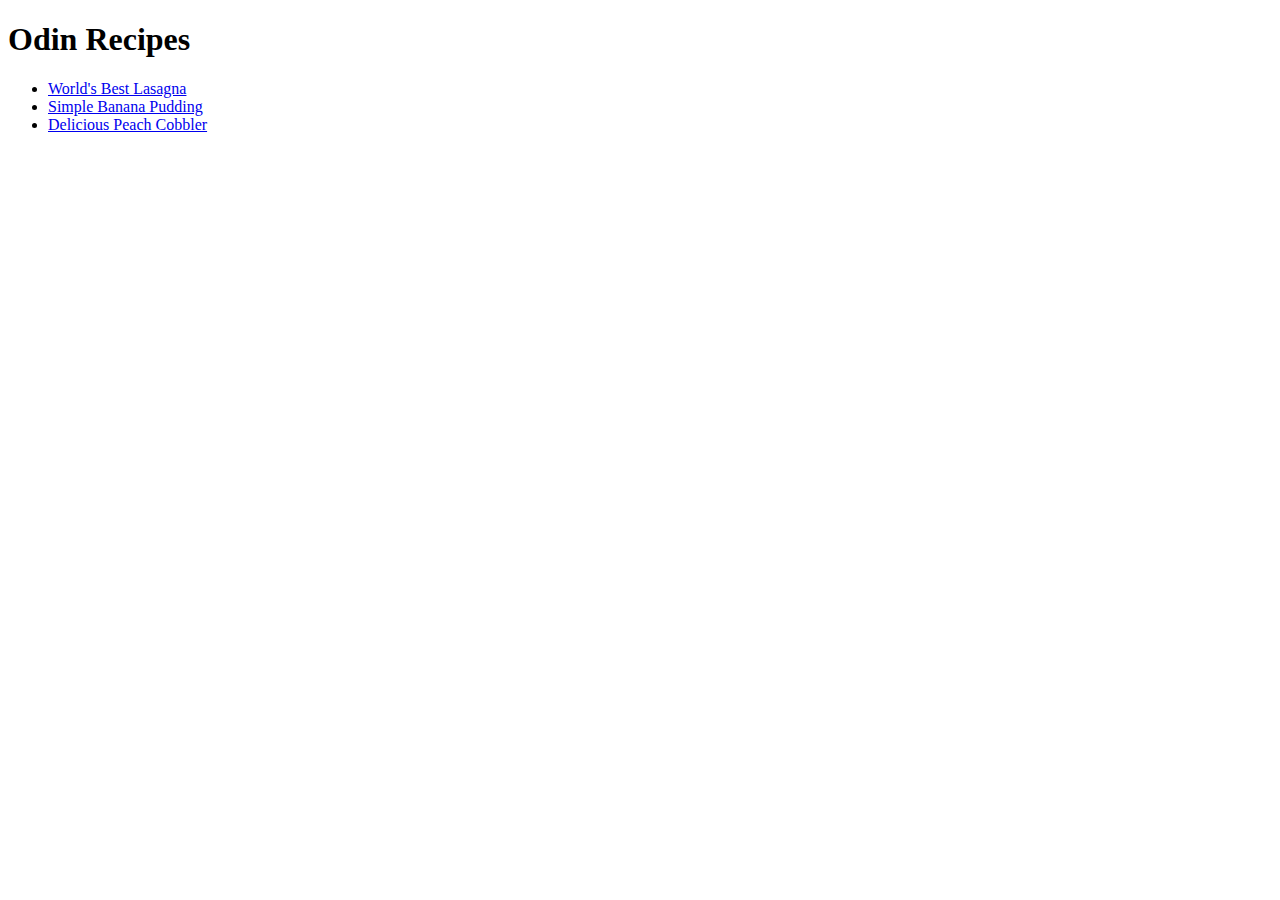
<file: index.html>
<!DOCTYPE html>
<html lang="en">
<head>
    <meta charset="UTF-8">
    <meta name="viewport" content="width=device-width, initial-scale=1.0">
    <title>Odin Recipes</title>
</head>
<body>
    <h1>Odin Recipes</h1>
    <ul>
        <li>
            <a href="./recipes-list/lasagna.html" target="_blank" rel="noopener noreferrer">World's Best Lasagna</a>
        </li>
        <li>
            <a href="./recipes-list/banana-pudding.html" target="_blank" rel="noopener noreferrer">Simple Banana Pudding</a>
        </li>
        <li>
            <a href="./recipes-list/peach-cobbler.html" target="_blank" rel="noopener noreferrer">Delicious Peach Cobbler</a>
        </li>
    </ul>
</body>
</html>
</file>
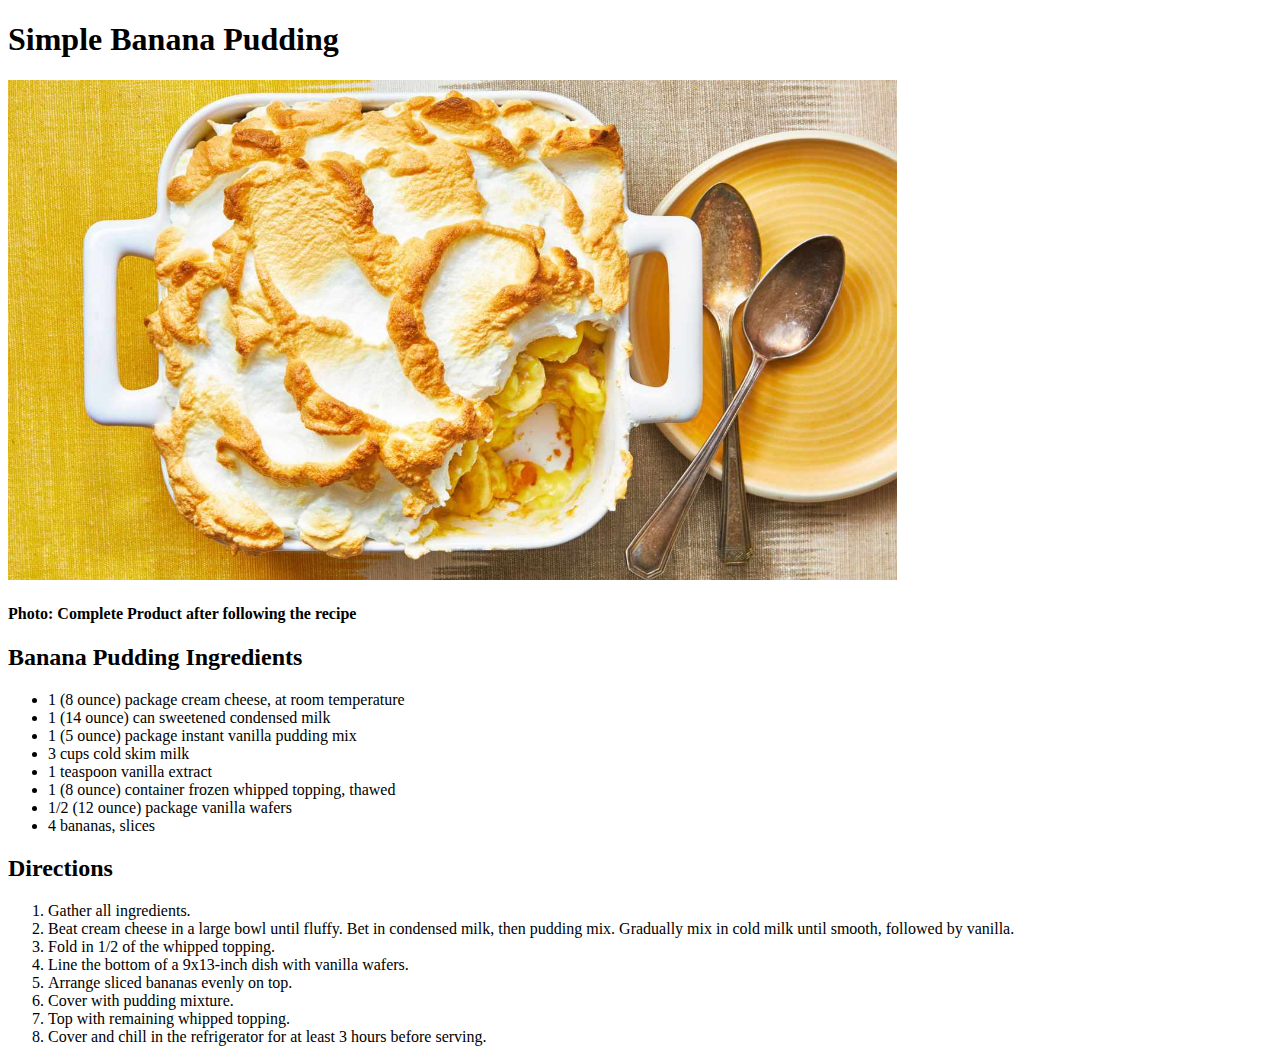
<file: recipes-list/banana-pudding.html>
<!DOCTYPE html>
<html lang="en">
<head>
    <meta charset="UTF-8">
    <meta name="viewport" content="width=device-width, initial-scale=1.0">
    <title>Simple Banana Pudding </title>
</head>
<body>
    <h1>Simple Banana Pudding</h1>
    <img src="../img/banana-pudding.jpg" alt="Complete Banana Pudding" height="500">
    <h4>Photo: Complete Product after following the recipe</h4>

    <h2>Banana Pudding Ingredients</h2>
    <ul>
        <li>1 (8 ounce) package cream cheese, at room temperature</li>
        <li>1 (14 ounce) can sweetened condensed milk</li>
        <li>1 (5 ounce) package instant vanilla pudding mix</li>
        <li>3 cups cold skim milk</li>
        <li>1 teaspoon vanilla extract</li>
        <li>1 (8 ounce) container frozen whipped topping, thawed</li>
        <li>1/2 (12 ounce) package vanilla wafers</li>
        <li>4 bananas, slices</li>
    </ul>

    <h2>Directions</h2>
    <ol>
        <li>Gather all ingredients.</li>
        <li>Beat cream cheese in a large bowl until fluffy. Bet in condensed milk, then pudding
            mix. Gradually mix in cold milk until smooth, followed by vanilla.
        </li>
        <li>Fold in 1/2 of the whipped topping.</li>
        <li>Line the bottom of a 9x13-inch dish with vanilla wafers.</li>
        <li>Arrange sliced bananas evenly on top.</li>
        <li>Cover with pudding mixture.</li>
        <li>Top with remaining whipped topping.</li>
        <li>Cover and chill in the refrigerator for at least 3 hours before serving.</li>
        
    </ol>
</body>
</html>
</file>
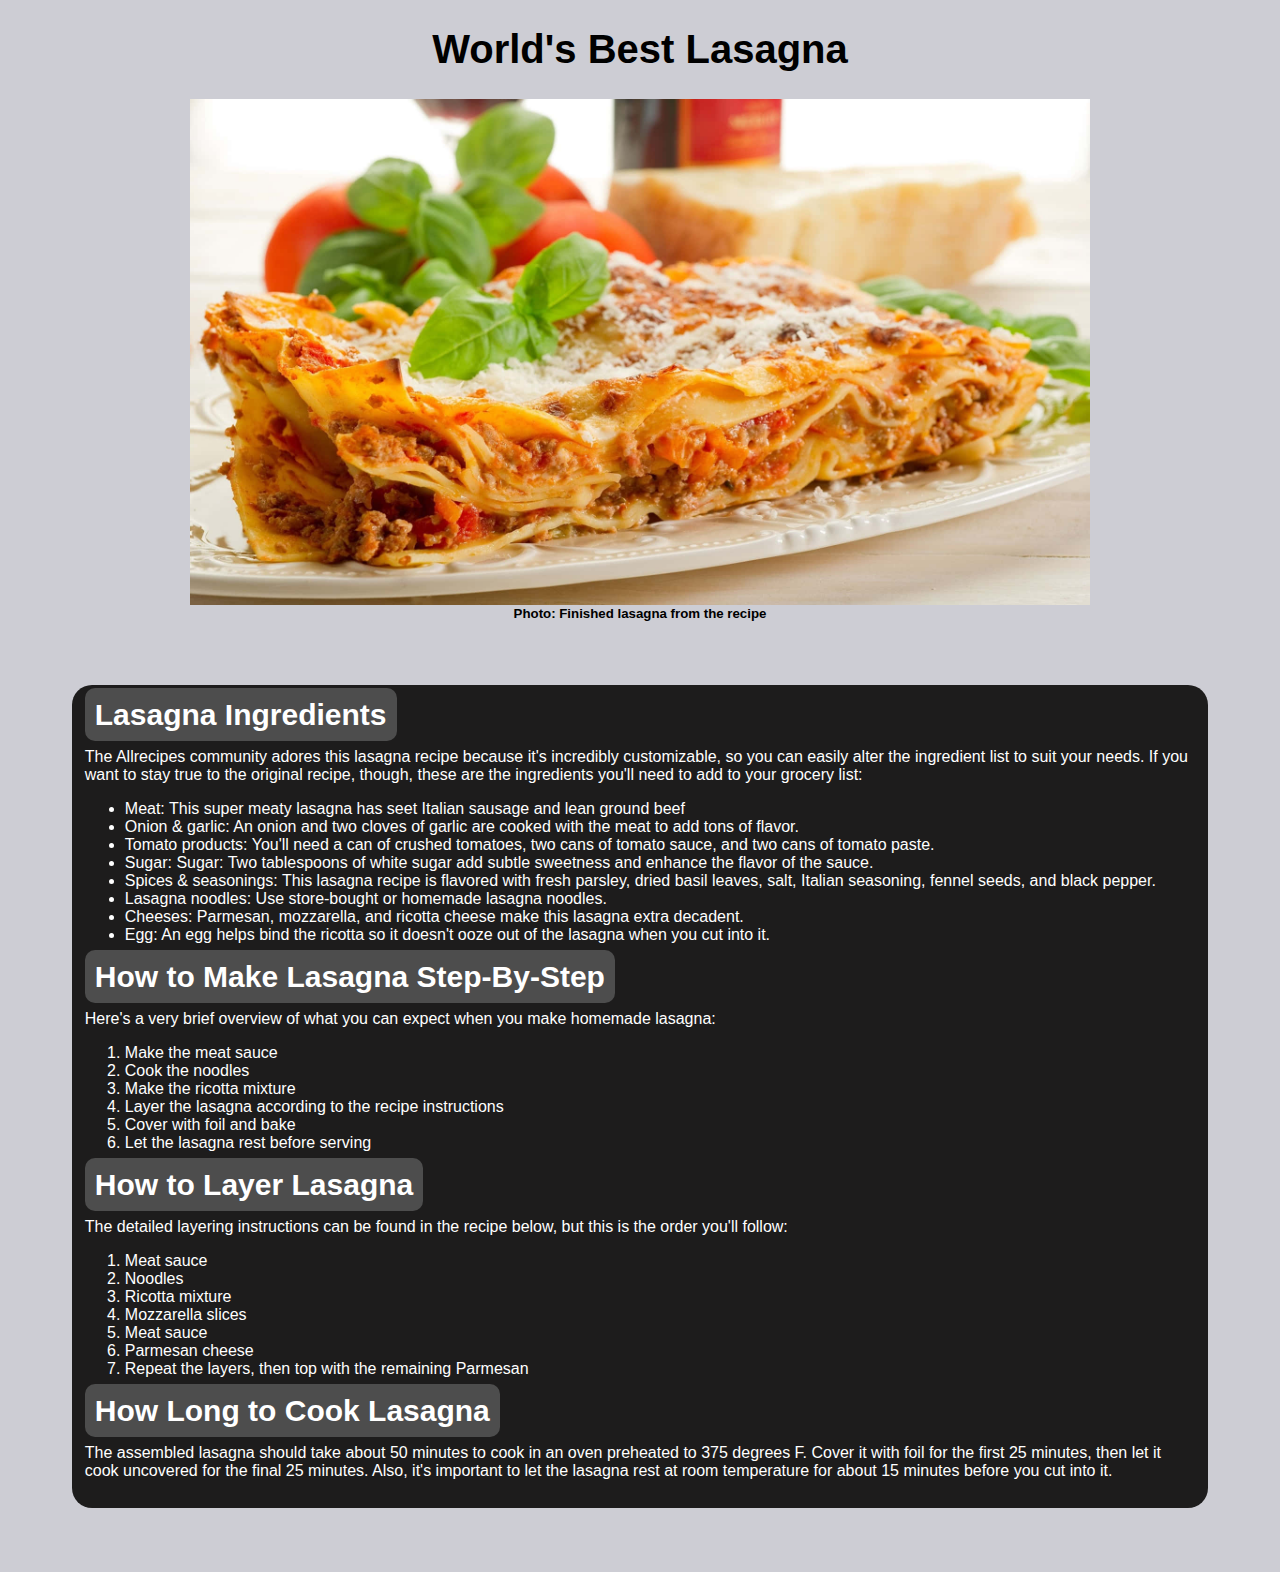
<file: recipes-list/lasagna.html>
<!DOCTYPE html>
<html lang="en">
<head>
    <meta charset="UTF-8">
    <meta name="viewport" content="width=device-width, initial-scale=1.0">
    <title>World's Best Lasagna</title>
    
    <link rel="icon" href="../img/icon.svg">
    <link rel="stylesheet" href="../styles.css">
</head>
<body>
    <h1 class="Title">World's Best Lasagna</h1>
    <img src="../img/lasagana2.jpg" alt="Finished Lasagna" width="900" height="auto">
    <h5 class="centerBasic imgFooter">Photo: Finished lasagna from the recipe </h5>

    <div class="textContainer">
        <h2>Lasagna Ingredients</h2>
        <p>
            The Allrecipes community adores this lasagna recipe because it's incredibly customizable, so you can easily alter the ingredient list to suit your needs. If you want to stay true to the original recipe, though, these are the ingredients you'll need to add to your grocery list:
        </p>
        <ul>
            <li>Meat: This super meaty lasagna has seet Italian sausage and lean ground beef</li>
            <li>Onion & garlic: An onion and two cloves of garlic are cooked with the meat to add tons of flavor.</li>
            <li>Tomato products: You'll need a can of crushed tomatoes, two cans of tomato sauce, and two cans of tomato paste.</li>
            <li>Sugar: Sugar: Two tablespoons of white sugar add subtle sweetness and enhance the flavor of the sauce.</li>
            <li>Spices & seasonings: This lasagna recipe is flavored with fresh parsley, dried basil leaves, salt, Italian seasoning, fennel seeds, and black pepper.</li>
            <li>Lasagna noodles: Use store-bought or homemade lasagna noodles.</li>
            <li>Cheeses: Parmesan, mozzarella, and ricotta cheese make this lasagna extra decadent.
            </li>
            <li>Egg: An egg helps bind the ricotta so it doesn't ooze out of the lasagna when you cut into it.</li>
        </ul>
        
        <h2>How to Make Lasagna Step-By-Step</h2>
        <p>Here's a very brief overview of what you can expect when you make homemade lasagna:</p>
        <ol>
            <li>Make the meat sauce</li>
            <li>Cook the noodles</li>
            <li>Make the ricotta mixture</li>
            <li>Layer the lasagna according to the recipe instructions</li>
            <li>Cover with foil and bake</li>
            <li>Let the lasagna rest before serving</li>
        </ol>
        
        <h2>How to Layer Lasagna</h2>
        <p>The detailed layering instructions can be found in the recipe below, but this is the order you'll follow:</p>
        <ol>
            <li>Meat sauce</li>
            <li>Noodles</li>
            <li>Ricotta mixture</li>
            <li>Mozzarella slices</li>
            <li>Meat sauce</li>
            <li>Parmesan cheese</li>
            <li>Repeat the layers, then top with the remaining Parmesan</li>
        </ol>
        
        <h2>How Long to Cook Lasagna</h2>
        <p>The assembled lasagna should take about 50 minutes to cook in an oven preheated to 375 degrees F. Cover it with foil for the first 25 minutes, then let it cook uncovered for the final 25 minutes. Also, it's important to let the lasagna rest at room temperature for about 15 minutes before you cut into it.</p>
    </div>
    </body>
    </html>
</file>
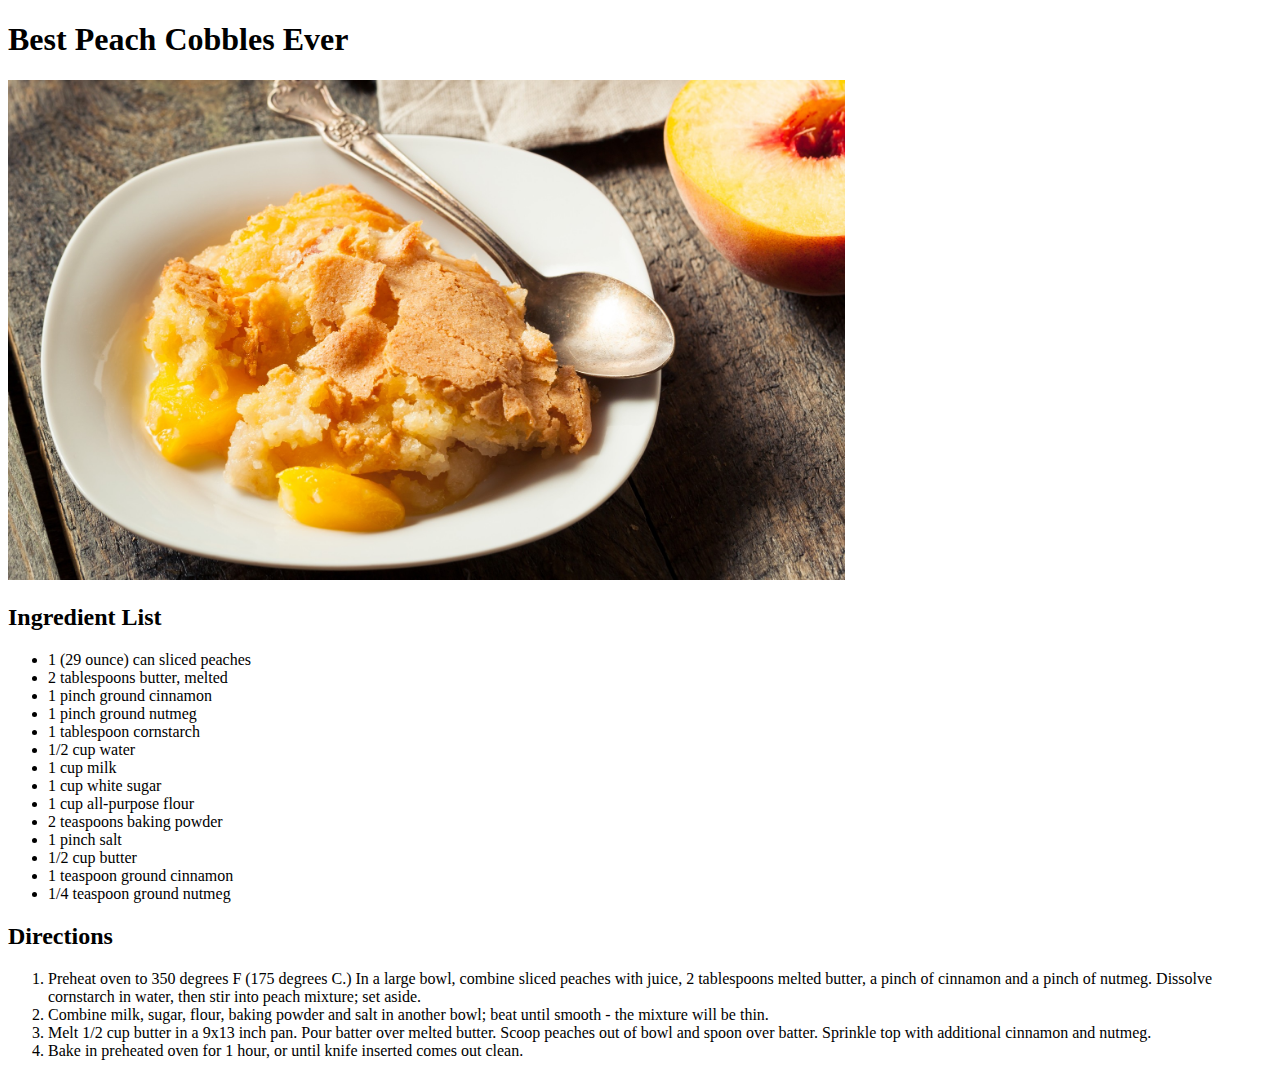
<file: recipes-list/peach-cobbler.html>
<!DOCTYPE html>
<html lang="en">
<head>
    <meta charset="UTF-8">
    <meta name="viewport" content="width=device-width, initial-scale=1.0">
    <title>Best Peach Cobbles Ever</title>
</head>
<body>
    <h1>Best Peach Cobbles Ever</h1>
    <img src="../img/cobbler.jpg" alt="Peach Cobbler" height="500">
    
    <h2>Ingredient List</h2>
    <ul>
        <li>1 (29 ounce) can sliced peaches</li>
        <li>2 tablespoons butter, melted</li>
        <li>1 pinch ground cinnamon</li>
        <li>1 pinch ground nutmeg</li>
        <li>1 tablespoon cornstarch</li>
        <li>1/2 cup water</li>
        <li>1 cup milk</li>
        <li>1 cup white sugar</li>
        <li>1 cup all-purpose flour</li>
        <li>2 teaspoons baking powder</li>
        <li>1 pinch salt</li>
        <li>1/2 cup butter</li>
        <li>1 teaspoon ground cinnamon</li>
        <li>1/4 teaspoon ground nutmeg</li>
    </ul>

    <h2>Directions</h2>
    <ol>
        <li>Preheat oven to 350 degrees F (175 degrees C.) In a large bowl, combine sliced peaches with juice, 2 tablespoons melted butter, a pinch of cinnamon and a pinch of nutmeg. Dissolve cornstarch in water, then stir into peach mixture; set aside.</li>
        <li>Combine milk, sugar, flour, baking powder and salt in another bowl; beat until smooth - the mixture will be thin.</li>
        <li>Melt 1/2 cup butter in a 9x13 inch pan. Pour batter over melted butter. Scoop peaches out of bowl and spoon over batter. Sprinkle top with additional cinnamon and nutmeg.</li>
        <li>Bake in preheated oven for 1 hour, or until knife inserted comes out clean.</li>
    </ol>
</body>
</html>
</file>
<file: styles.css>
body {
    font-family: sans-serif, "Times New Roman", Verdana;
    background-color: #cdcdd4;
}

.Title {
    display: flex;
    justify-content: center;
    font-size: 40px;
}

h2 {
    font-size: 30px;
    text-decoration:dashed;
    background-color: rgb(77, 77, 77);
    border-radius: 10px;
    padding: 10px;
    display: inline;
    margin-top: 5px;
    margin-bottom: 5px;
}

.recipeIndex {
    display: flex;
    justify-content: space-evenly;
    list-style: none;
    text-wrap: wrap;
}

.indexItem {
    text-decoration: none;
    color: black;
    display: flex;
    align-self: auto;
    font-size: 24px;
    background-color: rgba(163, 163, 163, 0.336);
    padding: 5px;
    border-radius: 5px;
}

.indexItem:hover {
    transform: scale(1.05);
}

img {
    display: block;
    margin: 0 auto;
}

.centerBasic {
    display: flex;
    justify-content: center;
    align-items: center;
}

.imgFooter {
    margin: 1px;
}

.textContainer {
    background-color: rgb(29, 28, 28);
    color: #fff;
    margin: 5vw;
    padding: 1vw;
    border-radius: 20px;
}
</file>
